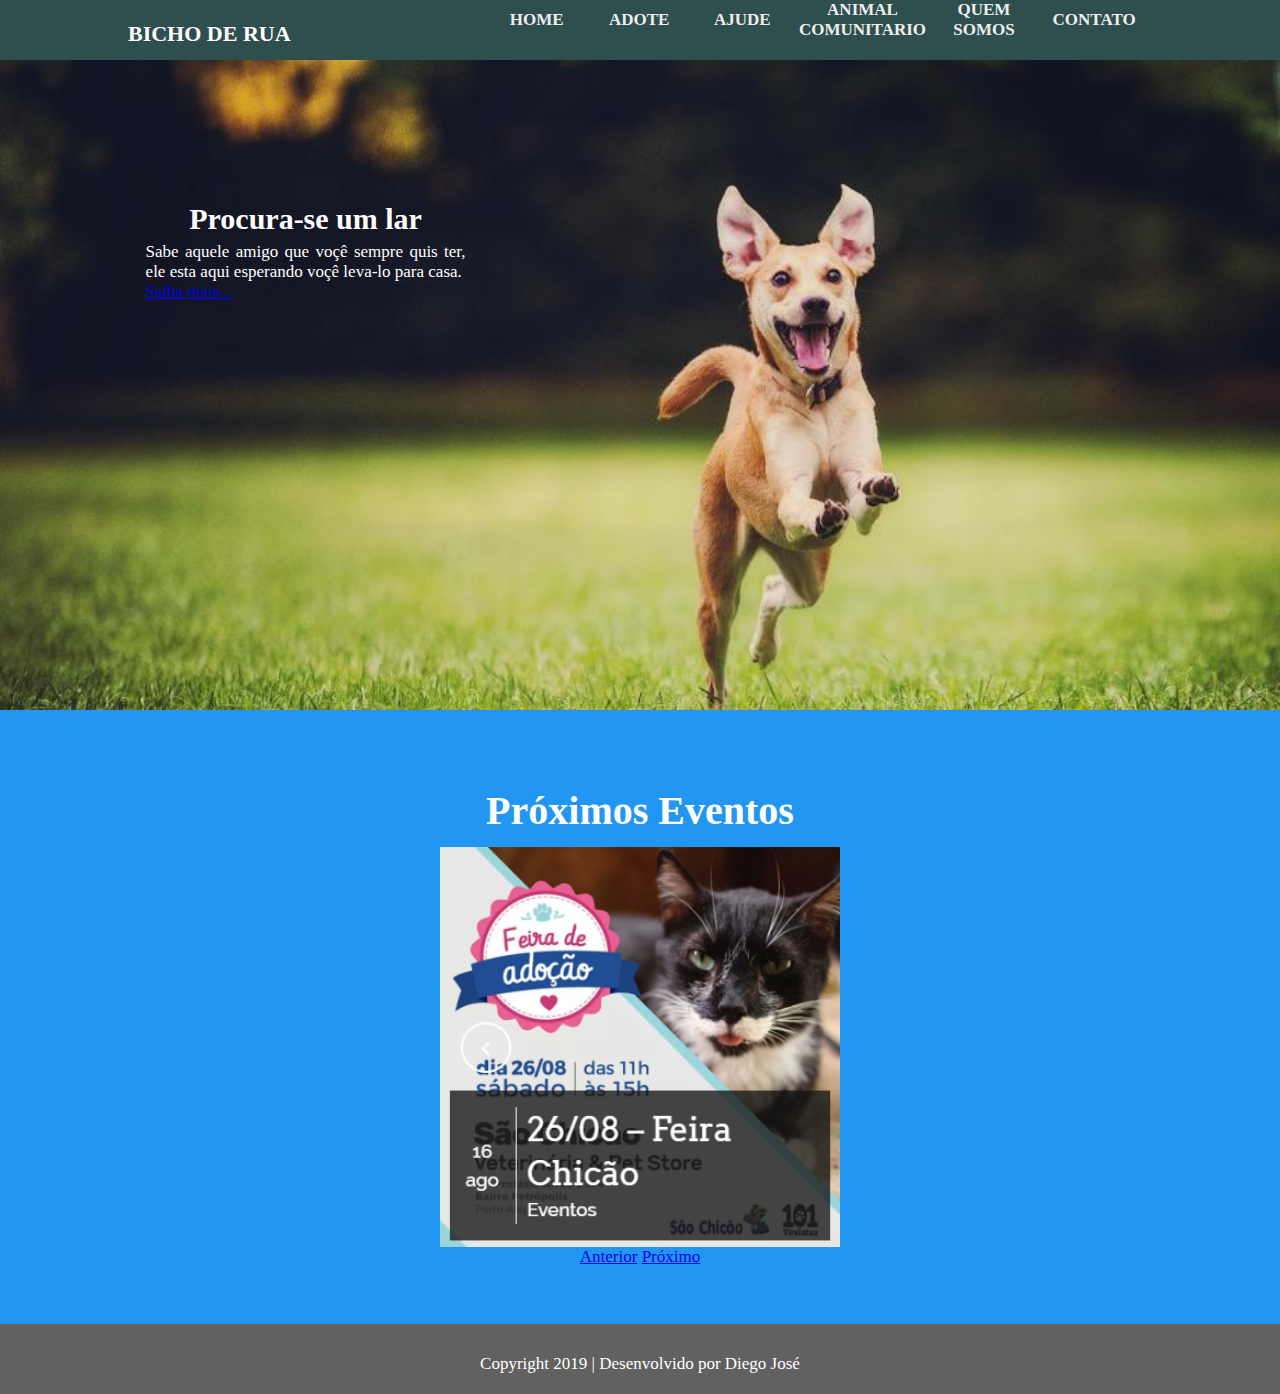
<file: index.html>
<!DOCTYPE html>
<html lang="pt-br" dir="ltr">
  <head>

    <meta charset="utf-8">
    <link rel="stylesheet" href="css/style.css">
    <title>Bicho de Rua</title>
    <script type="text/javascript" src="js/jquery-3.0.0.min.js"></script>

    <script type="text/javascript" src="js/jquery.cycle.js"></script>

    <script type="text/javascript">
	 
      $(function (){
      $(".carousel").cycle({ timeout: 3000, prev: '#previous', next: '#next', }) })
	 </script>
  </head>
  <body>
    <header>
     <div class="menu">
       <h1>BICHO DE RUA</h1>
       <nav>
           <ul>
               <li><a href="index.html">HOME</a></li>
               <li><a href="pag2.html">ADOTE</a></li>
               <li><a href="pag3.html">AJUDE</a></li>
               <li><a href="pag4.html">ANIMAL COMUNITARIO</a></li>
               <li><a href="pag5.html">QUEM SOMOS</a></li>
               <li><a href="pag6.html">CONTATO</a></li>
           </ul>
       </nav>
     </div>
   </header>

   <main>
     <section id="caixatexto">
       <div>
          <h2>Procura-se um lar</h2>
          <p>Sabe aquele amigo que voçê sempre quis ter, ele esta aqui esperando voçê leva-lo para casa.</p>
          <a href="pag2.html">Saiba mais...</a>
       </div>

     </section>

     <section id="conteudocarrosel">
          <h2>Próximos Eventos</h2>
          <div class="carousel">
            <div><img src="imagens/feira-de-adocao-1.png" alt=""></div>
            <div><img src="imagens/feira-de-adocao-2.png" alt=""></div>
            <div><img src="imagens/feira-de-adocao-3.png" alt=""></div>
          </div>
          <div class="controlescarrosel">
            <p id="controles">
            	<a href="#" id="previous">Anterior</a>
              <a href="#" id="next">Próximo</a>
            </p>
          </div>
     </section>
   </main>
   <footer>
    <p>Copyright 2019 | Desenvolvido por Diego José</p>
  </footer>
  </body>
</html>
</file>
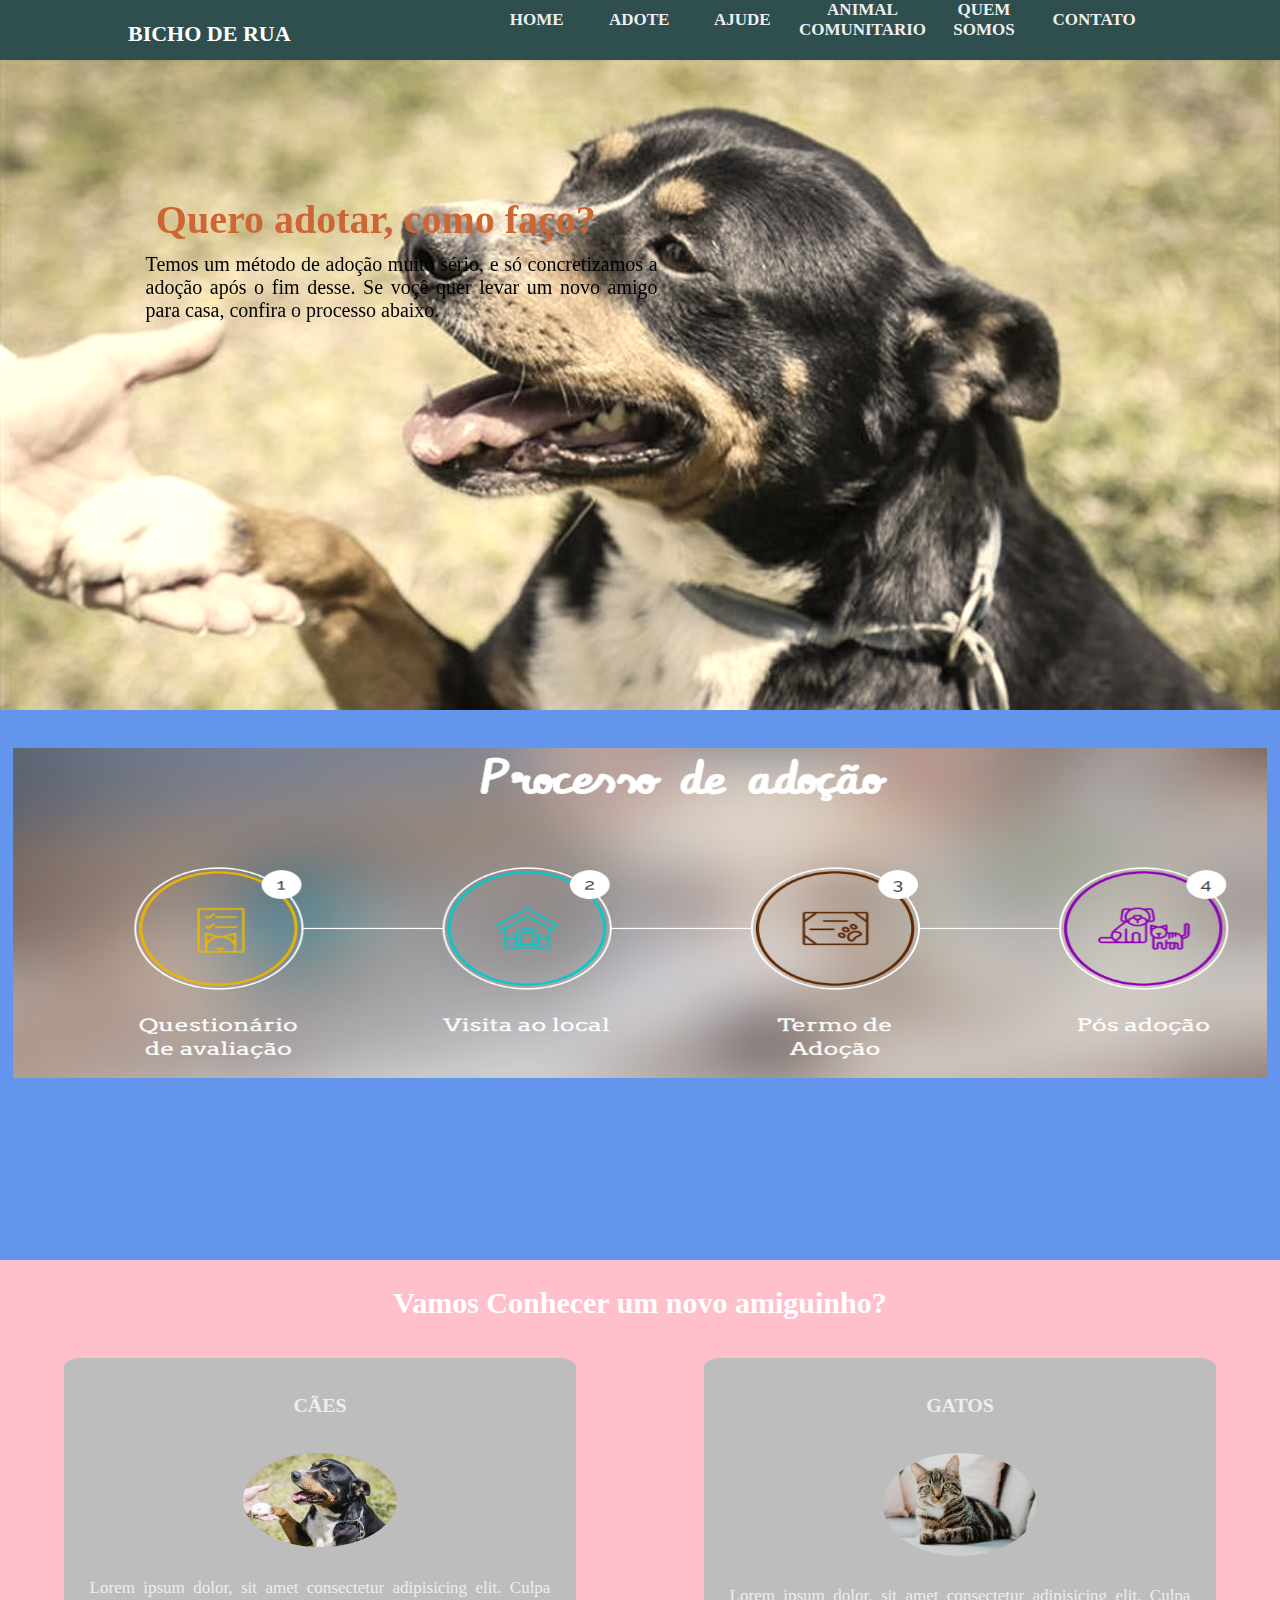
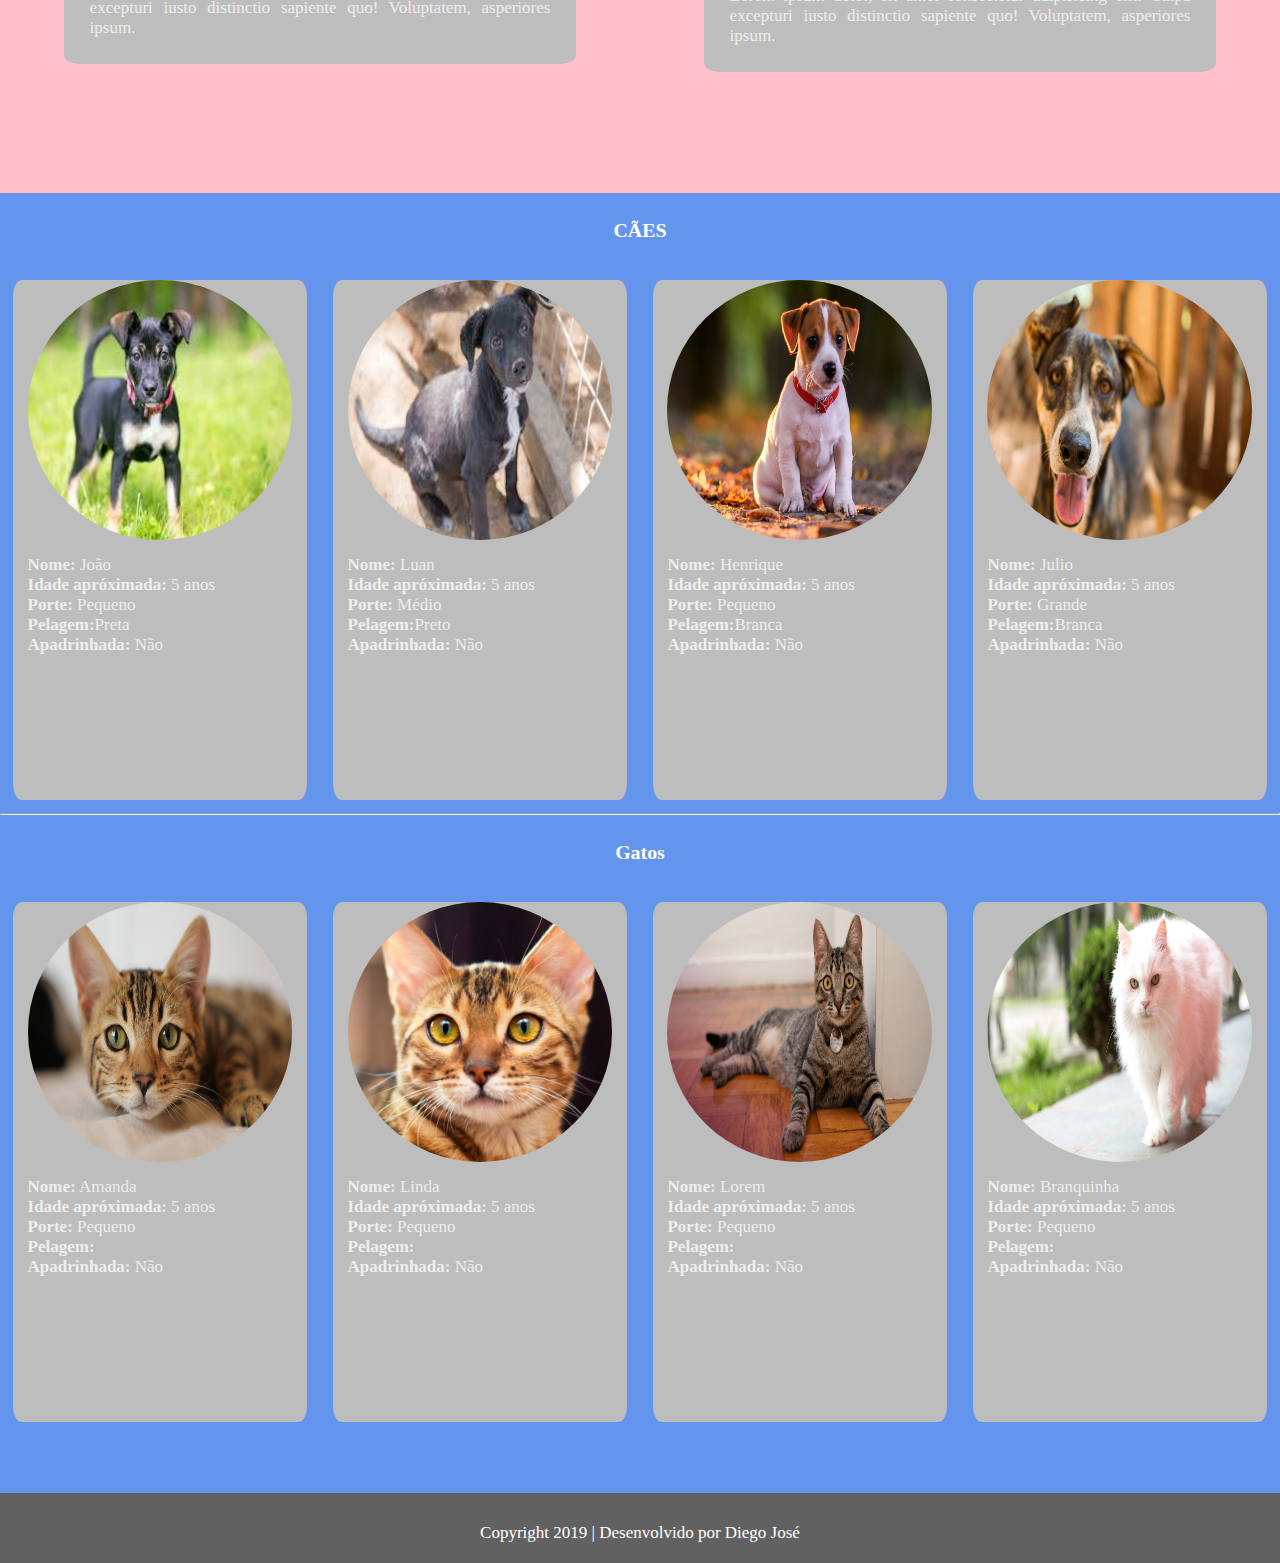
<file: pag2.html>
<!DOCTYPE html>
<html lang="pt-br" dir="ltr">
  <head>
    
    <meta charset="utf-8">
    <title>Bicho de Rua</title>
    <link rel="stylesheet" href="css/style.css">
  </head>
  <body>
    <header>
     <div class="menu">
       <h1>BICHO DE RUA</h1>
       <nav>
           <ul>
               <li><a href="index.html">HOME</a></li>
               <li><a href="pag2.html">ADOTE</a></li>
               <li><a href="pag3.html">AJUDE</a></li>
               <li><a href="pag4.html">ANIMAL COMUNITARIO</a></li>
               <li><a href="pag5.html">QUEM SOMOS</a></li>
               <li><a href="pag6.html">CONTATO</a></li>
           </ul>
       </nav>
     </div>
   </header>

   <main>
     <section id="caixatexto2">
       <div>
          <h2>Quero adotar, como faço?</h2>
          <p>
            Temos um método de adoção muito
            sério, e só concretizamos a adoção
            após o fim desse. Se voçê quer levar
            um novo amigo para casa, confira o
            processo abaixo.
          </p>
       </div>
     </section>
     <section id="processoadocao">
      <figure>
        <img src="imagens/comoadotar.png" alt="Processo de Adoção">
      </figure>
     </section>

     <section id="adocao">
      <h2>Vamos Conhecer um novo amiguinho?</h2>
        <article>
          <h3><a href="#cao">CÃES</a></h3>
          <figure>
            <img src="imagens/fundo2.jpg" alt="Adoção de Cães">
          </figure>
          <p>Lorem ipsum dolor, sit amet consectetur adipisicing elit. Culpa excepturi iusto distinctio sapiente quo! Voluptatem, asperiores ipsum.</p>
        </article>

        <article>
          <h3><a href="#gato">GATOS</a></h3>          
          <figure>
            <img src="imagens/gato.jpg" alt="Adoção de Gatos">            
          </figure>
          <p>Lorem ipsum dolor, sit amet consectetur adipisicing elit. Culpa excepturi iusto distinctio sapiente quo! Voluptatem, asperiores ipsum.</p>
        </article>

          <section id="adotaveis">
            <h3 id="cao">CÃES</h3>
            <article>
              <figure>
                <img src="imagens/renato.jpg" alt="cachorro">
              </figure>
              <p><b>Nome:</b> João<br>
                 <b>Idade apróximada:</b> 5 anos<br>
                 <b>Porte:</b> Pequeno<br>
                 <b>Pelagem:</b>Preta<br>
                 <b>Apadrinhada:</b> Não<br>
              </p>
            </article>

            <article>
                <figure>
                  <img src="imagens/luan.jpg" alt="cachorro">
                </figure>
                <p><b>Nome:</b> Luan<br>
                  <b>Idade apróximada:</b> 5 anos<br>
                  <b>Porte:</b> Médio<br>
                  <b>Pelagem:</b>Preto<br>
                  <b>Apadrinhada:</b> Não<br>
               </p>
              </article>

              <article>
                  <figure>
                    <img src="imagens/henrique.png" alt="cachorro">
                  </figure>
                  <p><b>Nome:</b> Henrique<br>
                    <b>Idade apróximada:</b> 5 anos<br>
                    <b>Porte:</b> Pequeno<br>
                    <b>Pelagem:</b>Branca<br>
                    <b>Apadrinhada:</b> Não<br>
                 </p>
                </article>

                <article>
                    <figure>
                      <img src="imagens/joao.jpg" alt="cachorro">
                    </figure>
                    <p><b>Nome:</b> Julio<br>
                      <b>Idade apróximada:</b> 5 anos<br>
                      <b>Porte:</b> Grande<br>
                      <b>Pelagem:</b>Branca<br>
                      <b>Apadrinhada:</b> Não<br>
                   </p>
                  </article>
                  <hr>
                <h3 id="gato">Gatos</h3>
                <article>
                    <figure>
                      <img src="imagens/gato1.jpg" alt="gato">
                    </figure>
                    <p><b>Nome:</b> Amanda<br>
                      <b>Idade apróximada:</b> 5 anos<br>
                      <b>Porte:</b> Pequeno<br>
                      <b>Pelagem:</b><br>
                      <b>Apadrinhada:</b> Não<br>
                   </p>
                </article>

                <article>
                    <figure>
                      <img src="imagens/gato2.jpg" alt="gato">
                    </figure>
                    <p><b>Nome:</b> Linda<br>
                      <b>Idade apróximada:</b> 5 anos<br>
                      <b>Porte:</b> Pequeno<br>
                      <b>Pelagem:</b><br>
                      <b>Apadrinhada:</b> Não<br>
                   </p>
                </article>

                <article>
                  <figure>
                    <img src="imagens/gato3.png" alt="gato">
                  </figure>
                  <p><b>Nome:</b> Lorem<br>
                    <b>Idade apróximada:</b> 5 anos<br>
                    <b>Porte:</b> Pequeno<br>
                    <b>Pelagem:</b><br>
                    <b>Apadrinhada:</b> Não<br>
                  </p>
                </article>

                  <article>
                    <figure>
                      <img src="imagens/gato4.png" alt="gato">
                    </figure>
                    <p><b>Nome:</b> Branquinha<br>
                      <b>Idade apróximada:</b> 5 anos<br>
                      <b>Porte:</b> Pequeno<br>
                      <b>Pelagem:</b><br>
                      <b>Apadrinhada:</b> Não<br>
                    </p>
                  </article>
          </section>
     </section>


   </main>
   <footer>
    <p>Copyright 2019 | Desenvolvido por Diego José</p>
  </footer>
  </body>
</html>
</file>
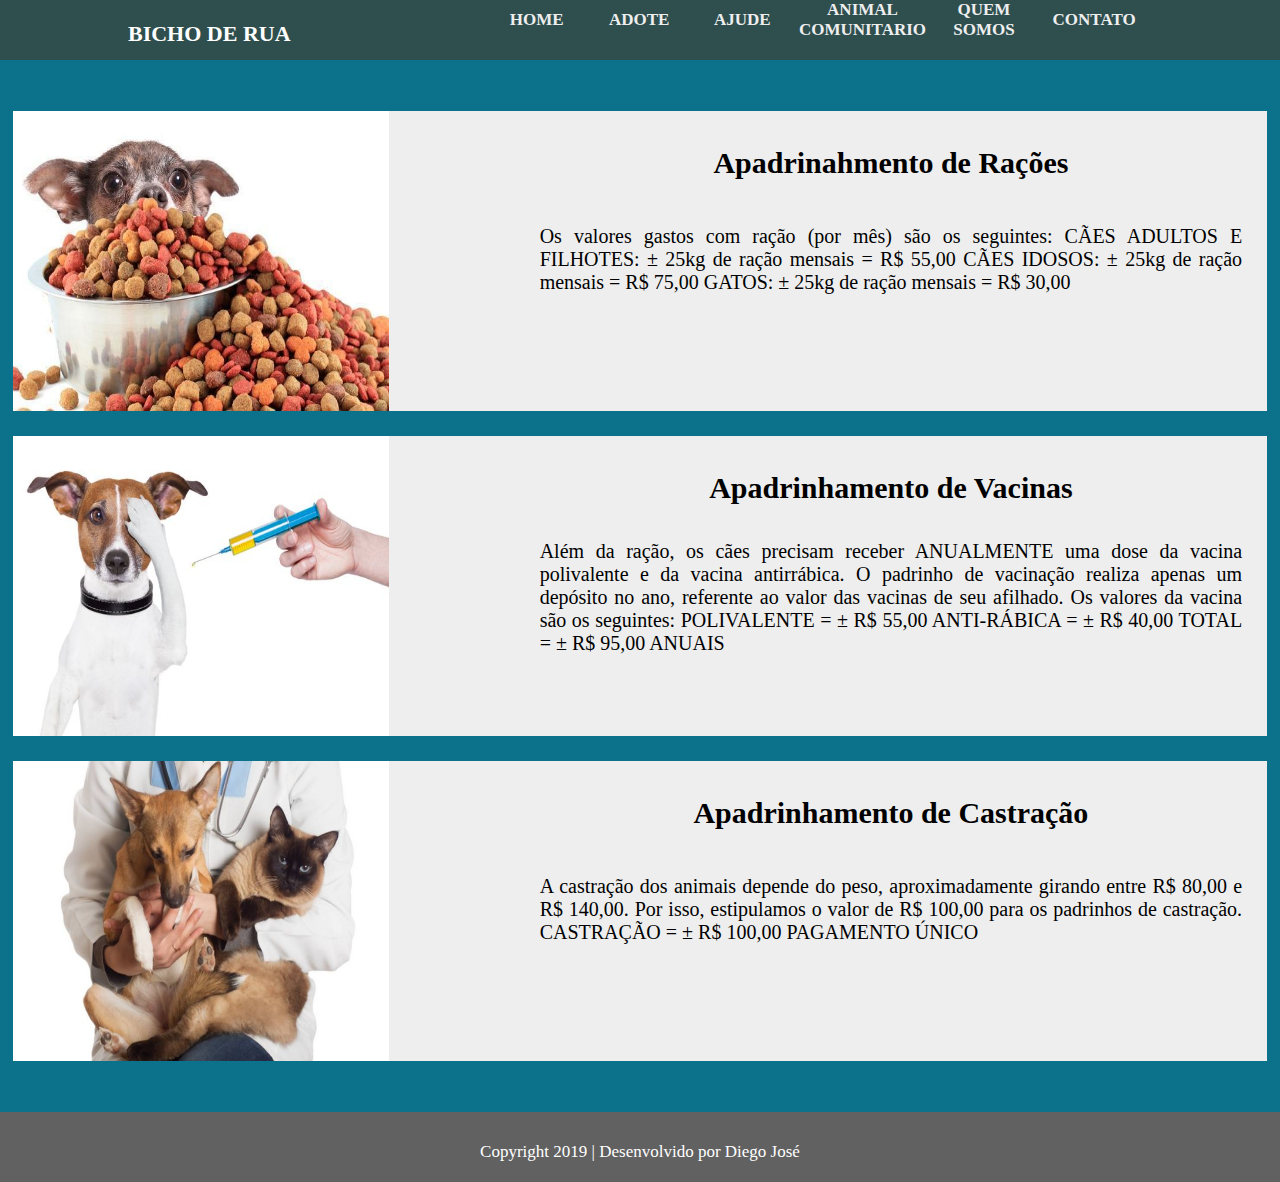
<file: pag3.html>
<!DOCTYPE html>
<html lang="pt-br" dir="ltr">
  <head>
    
    <meta charset="utf-8">
    <title>Bicho de Rua</title>
    <link rel="stylesheet" href="css/style.css">
  </head>
  <body>
    <header>
     <div class="menu">
       <h1>BICHO DE RUA</h1>
       <nav>
           <ul>
               <li><a href="index.html">HOME</a></li>
               <li><a href="pag2.html">ADOTE</a></li>
               <li><a href="pag3.html">AJUDE</a></li>
               <li><a href="pag4.html">ANIMAL COMUNITARIO</a></li>
               <li><a href="pag5.html">QUEM SOMOS</a></li>
               <li><a href="pag6.html">CONTATO</a></li>
           </ul>
       </nav>
     </div>
   </header>

   <main>
     <div class="container">
        <section id="apadrinhamentoderacoes">
          <figure>
            <img src="imagens/racao.jpg" alt="Apadrinhamento de Rações">
          </figure>
          <div id="racao">
            <h3>Apadrinahmento de Rações</h3>
            <p>Os valores gastos com ração (por mês) são os seguintes:
                CÃES ADULTOS E FILHOTES: ± 25kg de ração mensais = R$ 55,00
                CÃES IDOSOS: ± 25kg de ração mensais = R$ 75,00
                GATOS: ± 25kg de ração mensais = R$ 30,00 </p>
          </div>
        </section>

        <section id="apadrinhamentodevacinas">
          <figure>
            <img src="imagens/vacina.jpeg" alt="Apadrinhamento de Vacinas">
          </figure>
          <div id="vacina">
            <h3>Apadrinhamento de Vacinas</h3>
            <p>Além da ração, os cães precisam receber ANUALMENTE uma
                dose da vacina polivalente e da vacina antirrábica. O padrinho
                de vacinação realiza apenas um depósito no ano, referente ao
                valor das vacinas de seu afilhado. Os valores da vacina
                são os seguintes: POLIVALENTE = ± R$ 55,00
                ANTI-RÁBICA = ± R$ 40,00
                TOTAL = ± R$ 95,00 ANUAIS </p>
          </div>
        </section>

        <section id="apadrinhamentodecastracao">
            <figure>
              <img src="imagens/castracao.jpg" alt="Apadrinhamento de castraçao">
            </figure>
            <div id="castracao">
                <h3>Apadrinhamento de Castração</h3>
                <p>A castração dos animais depende do peso, aproximadamente
                    girando entre R$ 80,00 e R$ 140,00. Por isso, estipulamos
                    o valor de R$ 100,00 para os padrinhos de castração.
                    CASTRAÇÃO = ± R$ 100,00 PAGAMENTO ÚNICO </p>
            </div>
          </section>
     </div>
      
   </main>
   <footer>
    <p>Copyright 2019 | Desenvolvido por Diego José</p>
  </footer>
  </body>
</html>
</file>
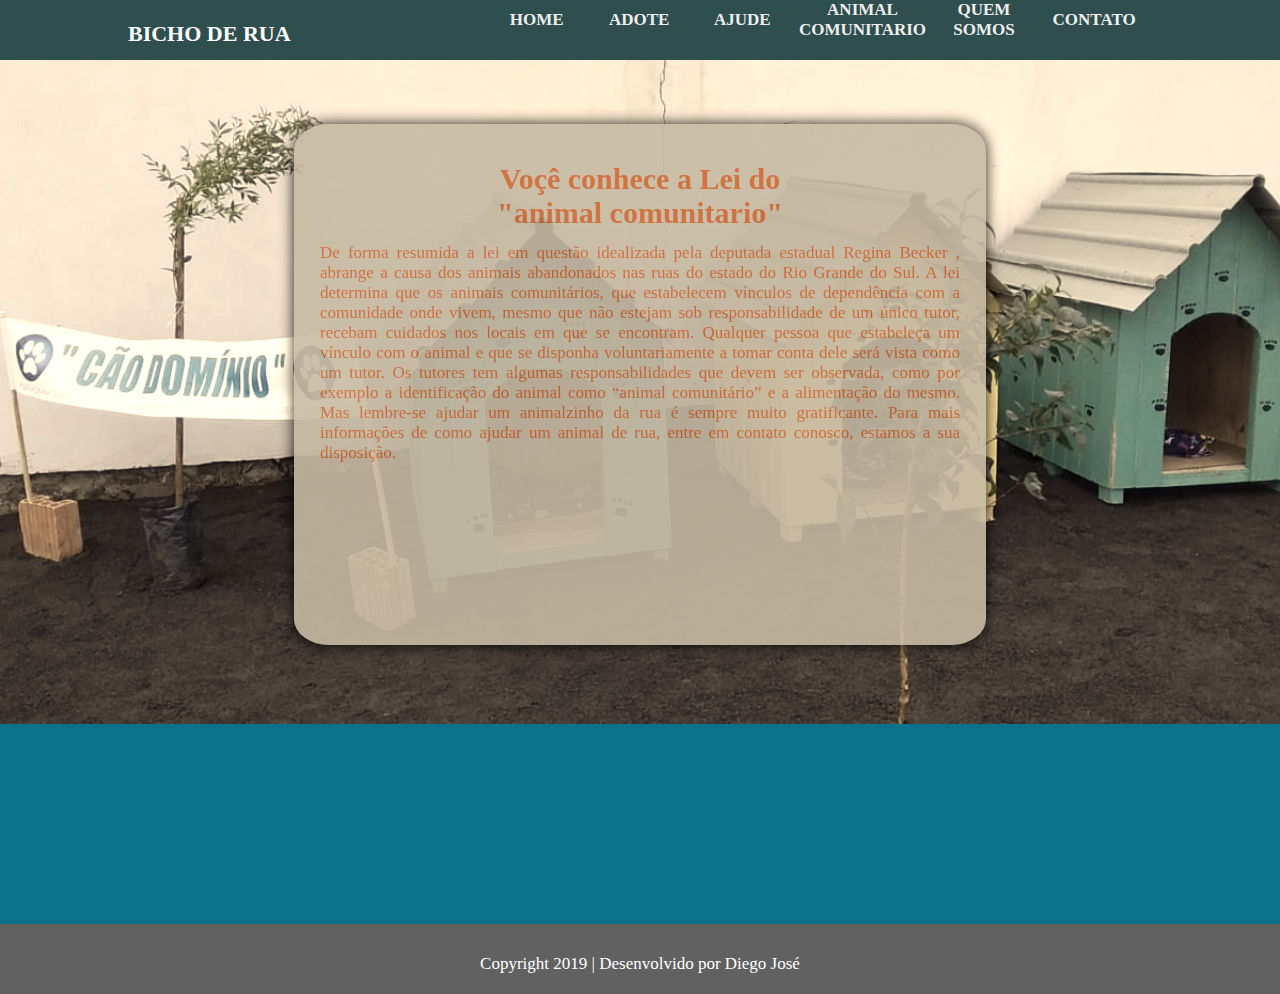
<file: pag4.html>
<!DOCTYPE html>
<html lang="pt-br" dir="ltr">
  <head>
 
    <meta charset="utf-8">
    <title>Bicho de Rua</title>
    <link rel="stylesheet" href="css/style.css">
  </head>
  <body>
    <header>
     <div class="menu">
       <h1>BICHO DE RUA</h1>
       <nav>
           <ul>
               <li><a href="index.html">HOME</a></li>
               <li><a href="pag2.html">ADOTE</a></li>
               <li><a href="pag3.html">AJUDE</a></li>
               <li><a href="pag4.html">ANIMAL COMUNITARIO</a></li>
               <li><a href="pag5.html">QUEM SOMOS</a></li>
               <li><a href="pag6.html">CONTATO</a></li>
           </ul>
       </nav>
     </div>
   </header>

   <main>
     <section id="caixatexto3">
      <div class="lei">
          <h2>Voçê conhece a Lei do<br>"animal comunitario"</h2>
          <p>
              De forma resumida a lei em questão idealizada pela deputada estadual Regina Becker , abrange a causa dos animais abandonados nas ruas do estado do Rio Grande do Sul. A lei determina que os animais comunitários, que estabelecem vínculos de dependência com a comunidade onde vivem, mesmo que não estejam sob responsabilidade de um único tutor, recebam cuidados nos locais em que se encontram. Qualquer pessoa que estabeleça um vínculo com o animal e que se disponha voluntariamente a tomar conta dele será vista como um tutor. Os tutores tem algumas responsabilidades que devem ser observada, como por exemplo a identificação do animal como “animal comunitário” e a alimentação do mesmo. Mas lembre-se ajudar um animalzinho da rua é sempre muito gratificante. Para mais informações de como ajudar um animal de rua, entre em contato conosco, estamos a sua disposição. 
          </p>
      </div>
     </section>
     
   </main>
   <footer>
    <p>Copyright 2019 | Desenvolvido por Diego José</p>
  </footer>
  </body>
</html>
</file>
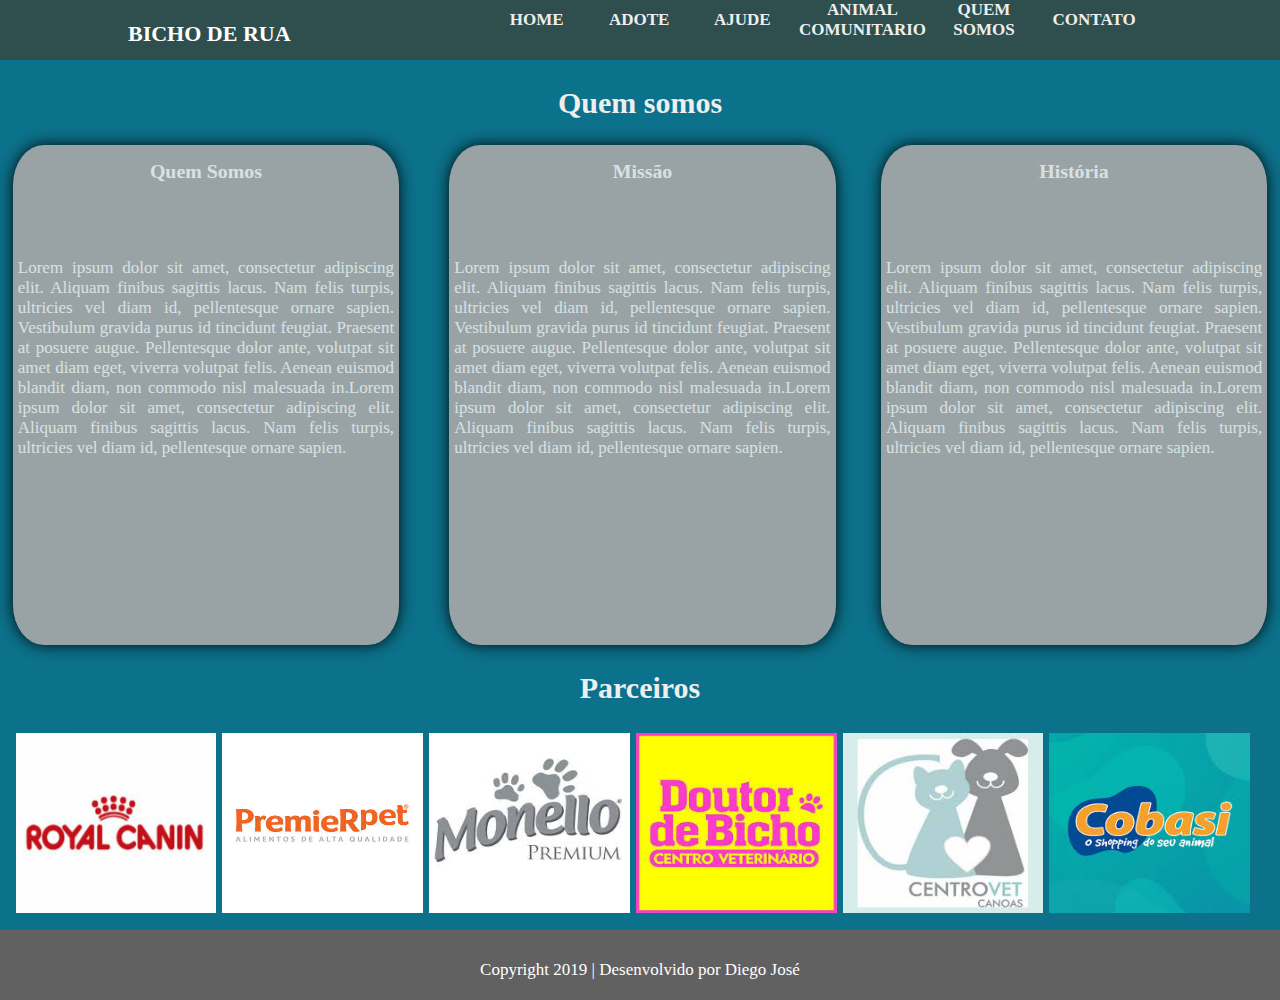
<file: pag5.html>
<!DOCTYPE html>
<html lang="pt-br" dir="ltr">
  <head>

    <meta charset="utf-8">
    <title>Bicho de Rua</title>
    <link rel="stylesheet" href="css/style.css">
  </head>
  <body>
    <header>
     <div class="menu">
       <h1>BICHO DE RUA</h1>
       <nav>
           <ul>
               <li><a href="index.html">HOME</a></li>
               <li><a href="pag2.html">ADOTE</a></li>
               <li><a href="pag3.html">AJUDE</a></li>
               <li><a href="pag4.html">ANIMAL COMUNITARIO</a></li>
               <li><a href="pag5.html">QUEM SOMOS</a></li>
               <li><a href="pag6.html">CONTATO</a></li>
           </ul>
       </nav>
     </div>
   </header>

   <main>
     <h2>Quem somos</h2>
    <section id="quemsomos">
      <article id="primeiro">
        <h3>Quem Somos</h3>
        <p>Lorem ipsum dolor sit amet, consectetur adipiscing elit. Aliquam finibus sagittis lacus. Nam felis turpis, ultricies vel diam id, pellentesque ornare sapien. Vestibulum gravida purus id tincidunt feugiat. Praesent at posuere augue. Pellentesque dolor ante, volutpat sit amet diam eget, viverra volutpat felis. Aenean euismod blandit diam, non commodo nisl malesuada in.Lorem ipsum dolor sit amet, consectetur adipiscing elit. Aliquam finibus sagittis lacus. Nam felis turpis, ultricies vel diam id, pellentesque ornare sapien.</p>
      </article>

      <article id="segundo">
          <h3>Missão</h3>
          <p>Lorem ipsum dolor sit amet, consectetur adipiscing elit. Aliquam finibus sagittis lacus. Nam felis turpis, ultricies vel diam id, pellentesque ornare sapien. Vestibulum gravida purus id tincidunt feugiat. Praesent at posuere augue. Pellentesque dolor ante, volutpat sit amet diam eget, viverra volutpat felis. Aenean euismod blandit diam, non commodo nisl malesuada in.Lorem ipsum dolor sit amet, consectetur adipiscing elit. Aliquam finibus sagittis lacus. Nam felis turpis, ultricies vel diam id, pellentesque ornare sapien.</p>
        </article>

        <article id="terceiro">
            <h3>História</h3>
            <p>Lorem ipsum dolor sit amet, consectetur adipiscing elit. Aliquam finibus sagittis lacus. Nam felis turpis, ultricies vel diam id, pellentesque ornare sapien. Vestibulum gravida purus id tincidunt feugiat. Praesent at posuere augue. Pellentesque dolor ante, volutpat sit amet diam eget, viverra volutpat felis. Aenean euismod blandit diam, non commodo nisl malesuada in.Lorem ipsum dolor sit amet, consectetur adipiscing elit. Aliquam finibus sagittis lacus. Nam felis turpis, ultricies vel diam id, pellentesque ornare sapien.</p>
          </article>
    </section>
    <h2>Parceiros</h2>
    <section id="parceiros">
      <figure>
        <img src="imagens/royal.jpg" alt="Imagens parceiros">
        <img src="imagens/premier.jpg" alt="Imagens parceiros">
        <img src="imagens/monello.jpg" alt="Imagens parceiros">
        <img src="imagens/doutor-de-bicho.jpg" alt="Imagens parceiros">
        <img src="imagens/centro-vet.jpg" alt="Imagens parceiros">
        <img src="imagens/cobasi.jpg" alt="Imagens parceiros">
      </figure>
    </section>
   </main>
   <footer>
    <p>Copyright 2019 | Desenvolvido por Diego José</p>
  </footer>
  </body>
</html>
</file>
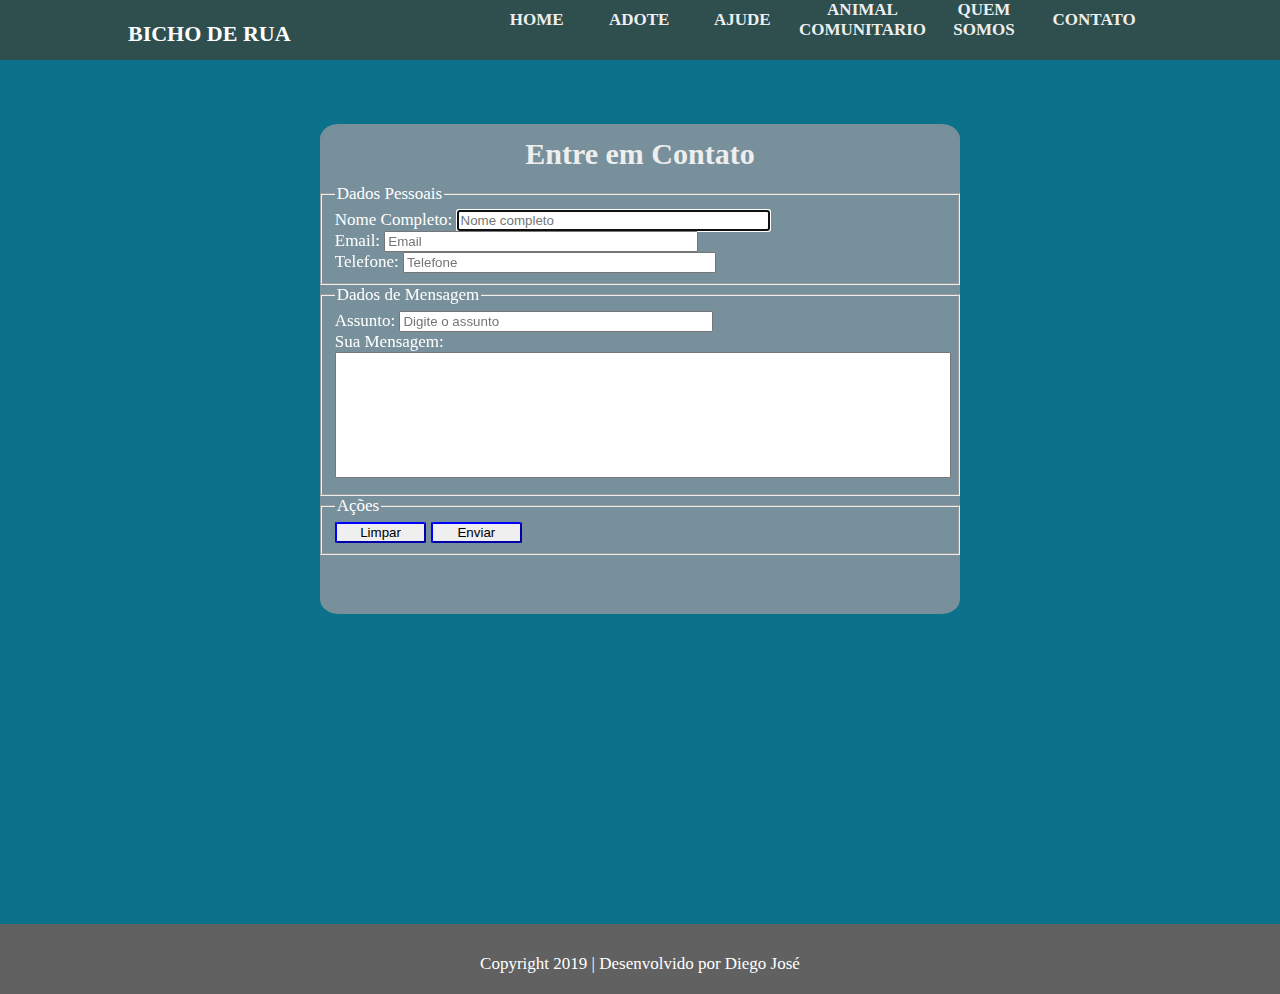
<file: pag6.html>
<!DOCTYPE html>
<html lang="pt-br" dir="ltr">
  <head>
     
    <meta charset="utf-8">
    <title>Bicho de Rua</title>
    <link rel="stylesheet" href="css/style.css">
  </head>
  <body>
    <header>
     <div class="menu">
       <h1>BICHO DE RUA</h1>
       <nav>
           <ul>
               <li><a href="index.html">HOME</a></li>
               <li><a href="pag2.html">ADOTE</a></li>
               <li><a href="pag3.html">AJUDE</a></li>
               <li><a href="pag4.html">ANIMAL COMUNITARIO</a></li>
               <li><a href="pag5.html">QUEM SOMOS</a></li>
               <li><a href="pag6.html">CONTATO</a></li>
           </ul>
       </nav>
     </div>
   </header>

   <main>
     <section id="formulariocontato">
       <div class="formulario">
          <form name="formulario" action="pag.php" method="post">
            <h2>Entre em Contato</h2>
            <fieldset>
              <legend>Dados Pessoais</legend>
              <div>
                <label for="nomeCompleto">Nome Completo:</label>
                <input type="text" id="nomeCompleto" required placeholder="Nome completo" autofocus>
              </div>

              <div>
                <label for="email">Email:</label>
                <input type="email" id="email" required placeholder="Email">
              </div>

              <div>
                <label for="telefone">Telefone:</label>
                <input type="tel" id="telefone" required placeholder="Telefone">
              </div>
            </fieldset>

            <fieldset>
              <legend>Dados de Mensagem</legend>
                <div>
                  <label for="assunto">Assunto:</label>
                  <input type="text" id="assunto" placeholder="Digite o assunto">
                </div>

              <div>
                  <label for="mensagem">Sua Mensagem:</label>
                <textarea id="mensagem" rows="8" cols="80"></textarea>
                  
              </div>
            </fieldset>

            <fieldset id="acoes">
                <legend>Ações</legend>
                <input type="reset" class="botao" name="bLimpar" value="Limpar">
                <input type="submit" class="botao" name="bEnviar"  value="Enviar">
            </fieldset>
          </form>
        </div>
     </section>
   </main>
   <footer>
    <p>Copyright 2019 | Desenvolvido por Diego José</p>
  </footer>
  </body>
</html>
</file>
<file: css/style.css>
* {
    margin: 0px;
}

body {
    background-color: #0C718A;
    font-family: 'Baloo Bhai', cursive;
    font-size: 17px;
    color: #000000;
    min-width: 960px;
    height: 100%;
    margin: 0px auto;
}

header {
    width: 100%;
    height: 60px;
    background-color: darkslategray;
}

.menu {
  height: 50%;
  width: 80%;
  margin: auto;
}

.container, main {
    min-width: 960px;
    height: 100%;
    margin: 0px auto;
}

h1 {
    width: 35%;
    margin-top: 3px;
    font-size: 22px;
    padding-top: 18px;
    color: #ffffff;
    float: left;
}

nav {
      width: 65%;
      height: 100%;
      float: right;
}

nav ul {
      padding: 0px;
      width: 100%;
      height: 100%;
      display: table;
}

nav ul li {
      width: 150px;
      display: table-cell;
      vertical-align: middle;
      text-align: center;
}

nav ul li a {
      color: #eeeeee;
      font-weight: bold;
      text-decoration: none;
}

nav ul li:hover {
    border-bottom: 5px solid red;
}

  /*------------------------------------------------HOME------------------------------------------------*/

#caixatexto {
    height: 650px;
    width: 100%;
    background-image: url(../imagens/imagem1.jpg);
    background-size: cover;
    background-repeat: no-repeat;
    background-attachment: scroll;
}
#caixatexto div {
    height: 50%;
    width: 25%;
    border-radius: 15%;
    position: absolute;
    top: 170px;
    left: 120px;
    text-align: justify;
    padding: 2%;
}

#caixatexto h2 {
    font-size: 30px;
    text-align: center;
    color: #ffffff;
    padding-bottom: 2%;
}

#caixatexto p {
    color: #ffffff;
}
#conteudocarrosel {
    height: 550px;
    width: 100%;
    background-color: #2196f3;
    padding-top: 5%;
}

#conteudocarrosel  #eventos {
    height: 60%;
    width: 80%;
    margin-top: 10%;
    margin: auto;
    background-color: darkgray;

}

#conteudocarrosel h2 {
    font-size: 40px;
    color: #ffffff;
    padding: 1%;
}

#conteudocarrosel p {
    color: #ffffff;
}

.carousel {
 width:400px;
 height:400px;
 overflow:hidden;
 background-color: blue;
 margin: auto;
}

.carousel img {
  width:400px;
  height:400px;
}

.controlescarrosel {
  text-align:center;
}
/*------------------------------------------------PAGINA 2------------------------------------------------*/

#caixatexto2 {
    height: 650px;
    width: 100%;
    background-image: url(../imagens/fundo2.jpg);
    background-size: cover;
    background-repeat: no-repeat;
    background-attachment: scroll;
    filter: sepia(50%)
}
#caixatexto2 div {
    height: 40%;
    width: 40%;
    border-radius: 10%;
    position: absolute;
    top: 100px;
    left: 120px;
    text-align: justify;
    padding: 2%;
}

#caixatexto2 h2 {
    font-size: 40px;
    text-align: justify;
    color:orangered;
    padding-bottom: 2%;   
}

#caixatexto2 p {
    color: #000000;
    font-size: 20px;
}

#processoadocao {
    height: 550px;
    width: 100%;
    background-color: cornflowerblue;
}

#processoadocao figure {
    height: 60%;
    width: 98%;
    background-color: cornflowerblue;
    padding-top: 3%;
    margin: auto;
}

#processoadocao figure img {
    height: 100%;
    width: 100%;
}

#processoadocao h2 {
    font-size: 30px;
    text-align: center;
    color: #ffffff;
    padding-bottom: 2%;

}

#processoadocao p {
    color: #ffffff;
}

#adocao {
    height: 100%;
    width: 100%;
    background-color: pink;
}

#adocao article {
    height: 60%;
    width: 40%;
    background-color: #bdbdbd;
    float: left;
    margin: 1% 5%;
    border-radius: 3%;
}

#adocao article figure {
    height: 40%;
    width: 30%;
    margin: auto;
}

#adocao article figure img {
    height: 100%;
    width: 100%;
    border-radius: 100%;
    margin: auto;
}

#adocao #adotaveis {
    height: 1300px;
    width: 100%;
    background-color: cornflowerblue;
    margin-top: 35%;
}

#adotaveis article {
    width: 23%;
    height: 40%;
    margin: 1% 1% ;
    float: left;
}

#adotaveis article figure {
    width: 90%;
    height: 50%;   
}
#adotaveis article figure img {
    width: 100%;
    height: 100%;
}

#adotaveis p {
    color: cornflowerblue;
}

#adocao h3 {
    text-align: center;
    color: #ffffff;
    padding: 2%;
}

#adocao h2 {
    font-size: 30px;
    text-align: center;
    color: #ffffff;
    padding-bottom: 2%;
}

#adocao article h3 {
    color: #eeeeee;
    text-align: center;
    margin: 5%;
}

#adocao article p {
    color: #eeeeee;
    text-align: justify;
    margin: 5%;
}

#adocao article a {
    color: #eeeeee;
    margin: auto;
    text-decoration: none;
    text-align: center;
}


/*------------------------------------------------PAGINA 3------------------------------------------------*/
.container {
    height:100%;
    width: 98%;
    background-color: #0C718A;
    margin: auto;
    padding: 4% 0% 2% 0%;
}

#apadrinhamentoderacoes {
    height:300px;
    width: 100%;
    background-color: #eeeeee;
    margin-bottom: 2%;
}

#apadrinhamentoderacoes figure {
    height:100%;
    width: 30%;
    float: left;
}

#apadrinhamentoderacoes figure img {
    height:100%;
    width: 100%;
}

#apadrinhamentoderacoes #racao {
    height:80%;
    width: 56%;
    margin: 2%;
    float: right;
    border-radius: 5px;
}

#apadrinhamentoderacoes #racao h3 {
    text-align: center;
    font-size: 30px;
    padding-top: 10px;
    padding-bottom: 35px;
}

#apadrinhamentoderacoes #racao p {
    text-align: justify;
    font-size: 20px;
    padding-top: 10px;
}

#apadrinhamentodevacinas {
    height:300px;
    width: 100%;
    background-color: #eeeeee;
    margin-bottom: 2%;
}

#apadrinhamentodevacinas figure {
    height:100%;
    width: 30%;
    float: left;
}

#apadrinhamentodevacinas figure img {
    height:100%;
    width: 100%;
}

#apadrinhamentodevacinas #vacina {
    height:80%;
    width: 56%;
    margin: 2%;
    float: right;
    border-radius: 5px;
}

#apadrinhamentodevacinas #vacina h3 {
    text-align: center;
    font-size: 30px;
    padding-top: 10px;
    padding-bottom: 35px;
}

#apadrinhamentodevacinas #vacina p {
    text-align: justify;
    font-size: 20px;
}

#apadrinhamentodecastracao {
    height:300px;
    width: 100%;
    background-color: #eeeeee;
    margin-bottom: 2%;
}

#apadrinhamentodecastracao figure {
    height:100%;
    width: 30%;
    float: left;
}

#apadrinhamentodecastracao figure img {
    height:100%;
    width: 100%;
}

#apadrinhamentodecastracao #castracao {
    height:80%;
    width: 56%;
    margin: 2%;
    float: right;
    border-radius: 5px;
}

#apadrinhamentodecastracao #castracao h3 {
    text-align: center;
    font-size: 30px;
    padding-top: 10px;
    padding-bottom: 35px;
}

#apadrinhamentodecastracao #castracao p {
    text-align: justify;
    font-size: 20px;
    padding-top: 10px;
}

/*------------------------------------------------PAGINA 4------------------------------------------------*/
#caixatexto3 {
    height: 600px;
    width: 100%;
    background-image: url(../imagens/casacomunitaria.jpeg);
    background-size: cover;
    background-repeat: no-repeat;
    background-attachment: scroll;
    filter: sepia(50%);
    padding-top: 5%;
    margin-bottom: 200px;
}

#caixatexto3 .lei {
    height: 470px;
    width: 50%;
    border-radius: 5%;
    background-color: darkgray;
    box-shadow: 0px 0px 15px black;
    opacity: 0.9;
    left: 120px;
    margin: auto;
    text-align: justify;
    padding: 2%;
}

#caixatexto3 h2 {
    font-size: 30px;
    text-align: center;
    color:orangered;
    padding-bottom: 2%;
}

#caixatexto3 p {
    color: orangered;
    text-align: justify;
}


/*------------------------------------------------PAGINA 5------------------------------------------------*/
h2 {
    font-size: 30px;
    color: #eeeeee;
    text-align: center;
    padding: 2%;
}

#quemsomos {
    height: 500px;
    width: 98%;
    margin: auto;
}
#quemsomos #primeiro {
    width: 30%;
    height: 100%;
    margin-right: 4%;
    padding: 0px 5px;
    float: left;
    border-radius: 8%;
    background-color: darkgray;
    box-shadow: 0px 0px 15px black;
    opacity: 0.9;
}

#quemsomos #segundo {
    width: 30%;
    height: 100%;
    padding: 0px 5px;
    float: left;
    border-radius: 8%;
    background-color: darkgray;
    box-shadow: 0px 0px 15px black;
    opacity: 0.9;
}

#quemsomos #terceiro {
    width: 30%;
    height: 100%;
    margin-left: 2%;
    padding: 0px 5px;
    float: right;
    border-radius: 8%;
    background-color: darkgray;
    box-shadow: 0px 0px 15px black;
    opacity: 0.9;
}
#quemsomos article h3 {
    color: #eeeeee;
    text-align: center;
    padding-top: 4%;
}

#quemsomos article p {
    color: #eeeeee;
    text-align: justify;
    padding-top: 20%;
}

#parceiros {
    height: 200px;
    width: 100%;
    margin: auto;

}
#parceiros figure {
    height: 100%;
    width: 98%;
    margin: auto;
}

#parceiros figure img {
    height: 90%;
    width: 16%;
    padding: 3px;
    float: left;
}


/*------------------------------------------------PAGINA 6------------------------------------------------*/
#formulariocontato {
    height: 600px;
    width: 100%;
    padding-top: 5%;
    margin-bottom: 200px;
}

.formulario {
    height: 490px;
    width: 50%;
    background-color: #78909c;
    margin: auto;
    border-radius: 3%;
}

form {
    height: 100%;
    width:100%;
    color: #ffffff;
}
textarea {
    resize: none;
    width: 100%;
    height: 100%;
}

input {
    width: 50%;
}

#acoes input {
    width: 15%;
}

#acoes .botao {
    border-radius: 5%;
    border-color: blue;
}
/*------------------------------------------------FOOTER--------------------------------------------------*/
footer {
    height: 40px;
    width: 100%;
    background-color: #616161;
    float: left;
    padding-top: 30px;
}
footer p {
    color: #ffffff;
    text-align: center;
}
</file>
